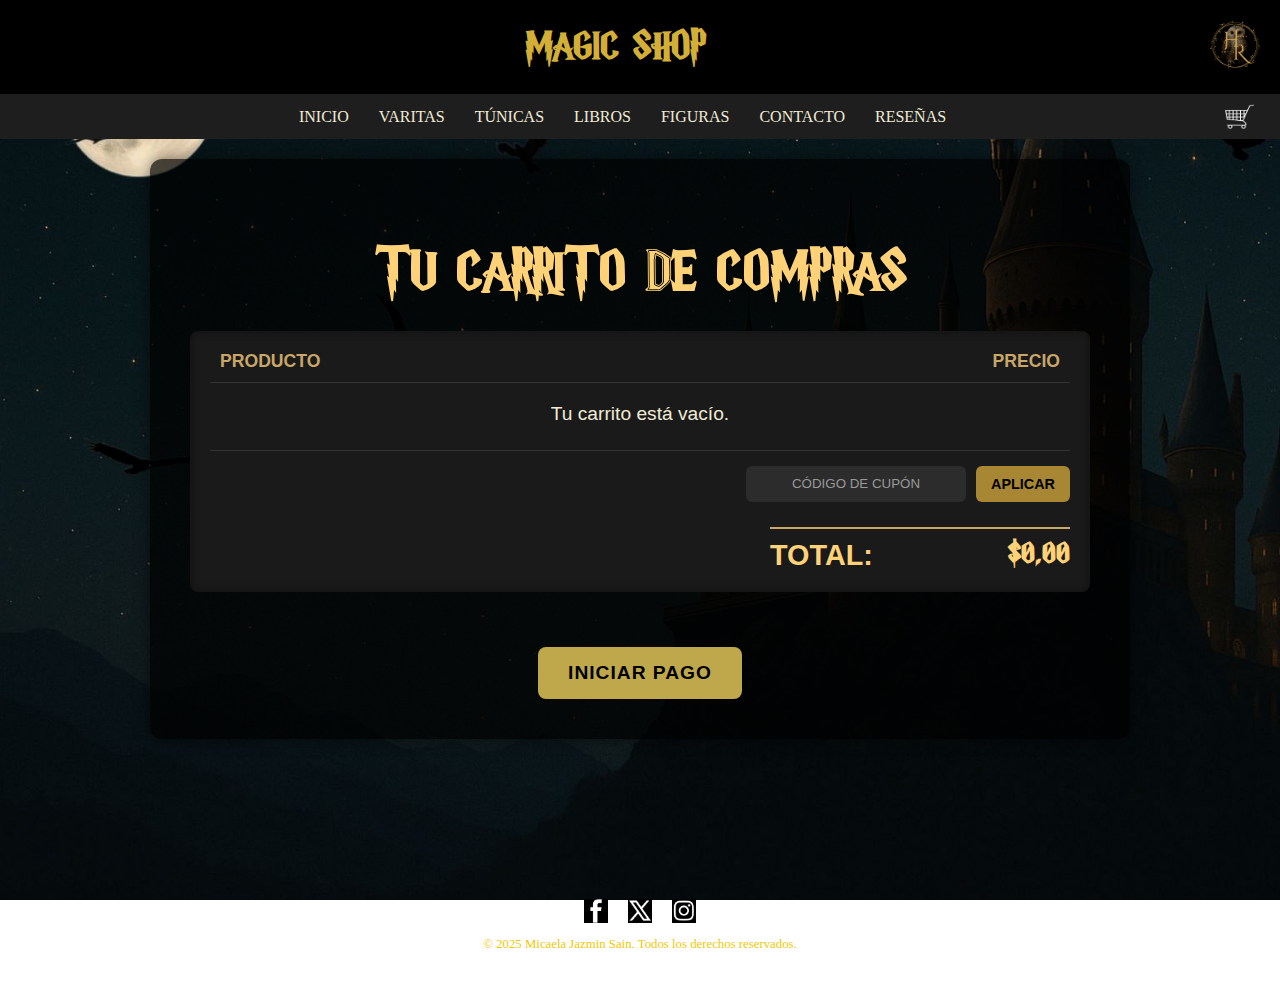
<file: Carrito.html>
<!DOCTYPE html>
<html lang="es">
<head>
    <meta charset="UTF-8">
    <meta name="viewport" content="width=device-width, initial-scale=1.0">
    <title>Carrito de Compras - Magic Shop</title>

    <link rel="stylesheet" href="CSS/Carrito.css"> 
    <link rel="stylesheet" href="CSS/Global.css">
</head>

<!--ACA COMIENZA EL BODY-->

<body>

    <!--ENCABEZADO-->

    <header>
        <h1>MAGIC SHOP</h1>
        <div class="logo-header">
            <img src="MEDIA/Logo Chico.png" alt="Logo Chico" class="logo-chico">
        </div>
    </header>

    <!--MENU DE NAVEGACIÓN-->

     <nav class="main-nav"> 
    <div class="menu-toggle" id="menu-icon">
        <img src="MEDIA/MenuNavegacion.png" alt="Menú" class="menu-icon-img">
    </div>

    <ul class="nav-principal" id="nav-links">
        <li><a href="index.html">INICIO</a></li>
        <li><a href="Varitas.html">VARITAS</a></li>
        <li><a href="Tunicas.html">TÚNICAS</a></li>
        <li><a href="Libros.html">LIBROS</a></li>
        <li><a href="Figuras.html">FIGURAS</a></li>
        <li><a href="Contacto.html">CONTACTO</a></li>
        <li><a href="Reseñas.html">RESEÑAS</a></li>
    </ul>

    <ul class="carrito-nav">
        <li>
            <a href="Carrito.html">
                <img src="MEDIA/Íconos/Carrito.png" alt="Carrito">
                <span id="contador-carrito" class="contador-carrito"></span>
            </a>
        </li>
    </ul>
</nav>

 <!-- SECCION PRINCIPAL CARRITO -->

    <main class="carrito-main">
        <section class="carrito-container">
            <h2>TU CARRITO DE COMPRAS</h2>
            <div class="cart-items-wrapper">

                <div class="cart-items-header">
                    <span class="header-item">PRODUCTO</span>
                    <span class="header-price">PRECIO</span>
                </div>

                <div class="cart-items-container">
                    </div>

                <div class="cart-summary">
                    <div class="cart-coupon">
                        <input type="text" placeholder="CÓDIGO DE CUPÓN" class="coupon-input">
                        <button class="apply-coupon-btn">APLICAR</button>
                    </div>

                    <div class="cart-total">
                        <span>TOTAL:</span>
                        <span class="total-amount">$0</span>
                    </div>
                </div>
            </div>
           
            <button class="checkout-button">INICIAR PAGO</button>
            
        </section>
    </main>

<!--ACA COMIENZA EL PIE DE PÁGINA-->

    <footer>
        <div class="footer-line"></div>
        <div class="footer-contenido">
            <div class="iconos-sociales">
                <a href="https://www.facebook.com/tu_pagina_de_facebook" target="_blank"><img src="MEDIA/Íconos/Facebookícono.png" alt="Facebook"></a>
                <a href="https://twitter.com/tu_usuario_de_twitter" target="_blank"><img src="MEDIA/Íconos/XÍcono.png" alt="X"></a>
                <a href="https://www.instagram.com/tu_usuario_de_instagram" target="_blank"><img src="MEDIA/Íconos/InstagramÍcono.png" alt="Instagram"></a>
            </div>
        <p>© 2025 Micaela Jazmin Sain. Todos los derechos reservados.</p>
        </div>
    </footer>

    <script src="script.js"></script>
</body>
</html>
</file>
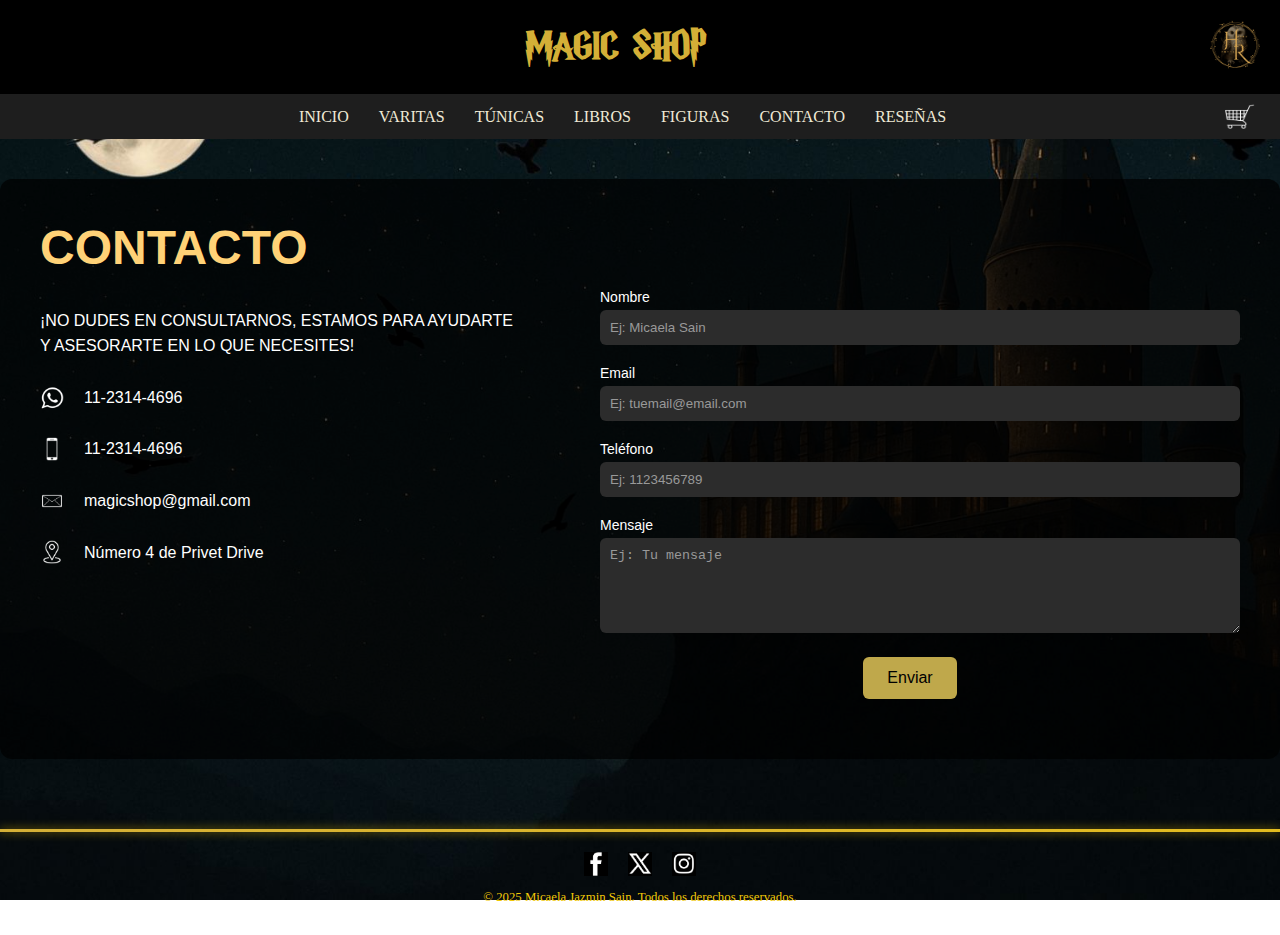
<file: Contacto.html>
<!DOCTYPE html>
<html lang="en">
<head>
    <meta charset="UTF-8">
    <meta name="viewport" content="width=device-width, initial-scale=1.0">
    <title>Contacto - Tienda de Harry Potter</title>
    
    <link rel="stylesheet" href="CSS/Contacto.css"> 
    <link rel="stylesheet" href="CSS/Global.css"> 
</head>

<!--ACA COMIENZA EL BODY-->

<body>

    <!--ENCABEZADO-->

    <header>
        <h1>MAGIC SHOP</h1> 
        <div class="logo-header">
            <img src="MEDIA/Logo Chico.png" alt="Logo Chico" class="logo-chico">
        </div>
    </header>

    <!--MENU DE NAVEGACIÓN-->

  <nav class="main-nav"> 
    <div class="menu-toggle" id="menu-icon">
        <img src="MEDIA/MenuNavegacion.png" alt="Menú" class="menu-icon-img">
    </div>

    <ul class="nav-principal" id="nav-links">
        <li><a href="index.html">INICIO</a></li>
        <li><a href="Varitas.html">VARITAS</a></li>
        <li><a href="Tunicas.html">TÚNICAS</a></li>
        <li><a href="Libros.html">LIBROS</a></li>
        <li><a href="Figuras.html">FIGURAS</a></li>
        <li><a href="Contacto.html">CONTACTO</a></li>
        <li><a href="Reseñas.html">RESEÑAS</a></li>
    </ul>

    <ul class="carrito-nav">
        <li>
            <a href="Carrito.html">
                <img src="MEDIA/Íconos/Carrito.png" alt="Carrito">
                <span id="contador-carrito" class="contador-carrito"></span>
            </a>
        </li>
    </ul>
</nav>


 <!-- CONTENEDOR PRINCIPAL -->

  <div class="container">


<!-- COLUMNA IZQUIERDA -->

    <div class="info-contacto">

      <h2>CONTACTO</h2>
      <p>¡NO DUDES EN CONSULTARNOS, ESTAMOS PARA AYUDARTE <br>Y ASESORARTE EN LO QUE NECESITES!</p>
      <p><img src="MEDIA/Iconos Contacto/IconoContactoWhatsapp.png" alt="Icono Celular"> 11-2314-4696</p>
      <p><img src="MEDIA/Iconos Contacto/IconoContactoCelu.png" alt="Icono Teléfono"> 11-2314-4696</p>
      <p><img src="MEDIA/Iconos Contacto/IconoContactoMail.png" alt="Icono Email"> magicshop@gmail.com</p>
      <p><img src="MEDIA/Iconos Contacto/IconoContactoLugar.png" alt="Icono Ubicación"> Número 4 de Privet Drive</p>
    </div>


<!-- COLUMNA DERECHA -->

    <div class="contacto-form">
      
      <form action="https://formspree.io/f/mwpopgrz" method="POST">
        <div class="form-contacto">
          <label for="name">Nombre</label>
          <input type="text" id="name" name="name" placeholder="Ej: Micaela Sain" required />
        </div>

        <div class="form-contacto">
          <label for="email">Email</label>
          <input type="email" id="email" name="email" placeholder="Ej: tuemail@email.com" required />
        </div>

        <div class="form-contacto">
          <label for="phone">Teléfono</label>
          <input type="tel" id="phone" name="phone" placeholder="Ej: 1123456789" />
        </div>

        <div class="form-contacto">
          <label for="message">Mensaje</label>
          <textarea id="message" name="message" rows="5" placeholder="Ej: Tu mensaje" required></textarea>
        </div>


<!-- BOTÓN DE ENVÍO -->

        <button type="submit" class="submit-btn">Enviar</button>
      </form>
    </div>

  </div>


<!--ACA COMIENZA EL PIE DE PÁGINA-->

<footer>
    <div class="footer-linea"></div>
    <div class="footer-contenido">
        <div class="iconos-sociales">
            <a href="https://www.facebook.com/tu_pagina_de_facebook" target="_blank"><img src="MEDIA/Íconos/Facebookícono.png" alt="Facebook"></a>
            <a href="https://twitter.com/tu_usuario_de_twitter" target="_blank"><img src="MEDIA/Íconos/XÍcono.png" alt="X"></a>
            <a href="https://www.instagram.com/tu_usuario_de_instagram" target="_blank"><img src="MEDIA/Íconos/InstagramÍcono.png" alt="Instagram"></a>
        </div>
    <p>© 2025 Micaela Jazmin Sain. Todos los derechos reservados.</p>
    </div>
</footer>

   <script src="script.js"></script>

</body>
</html>
</file>
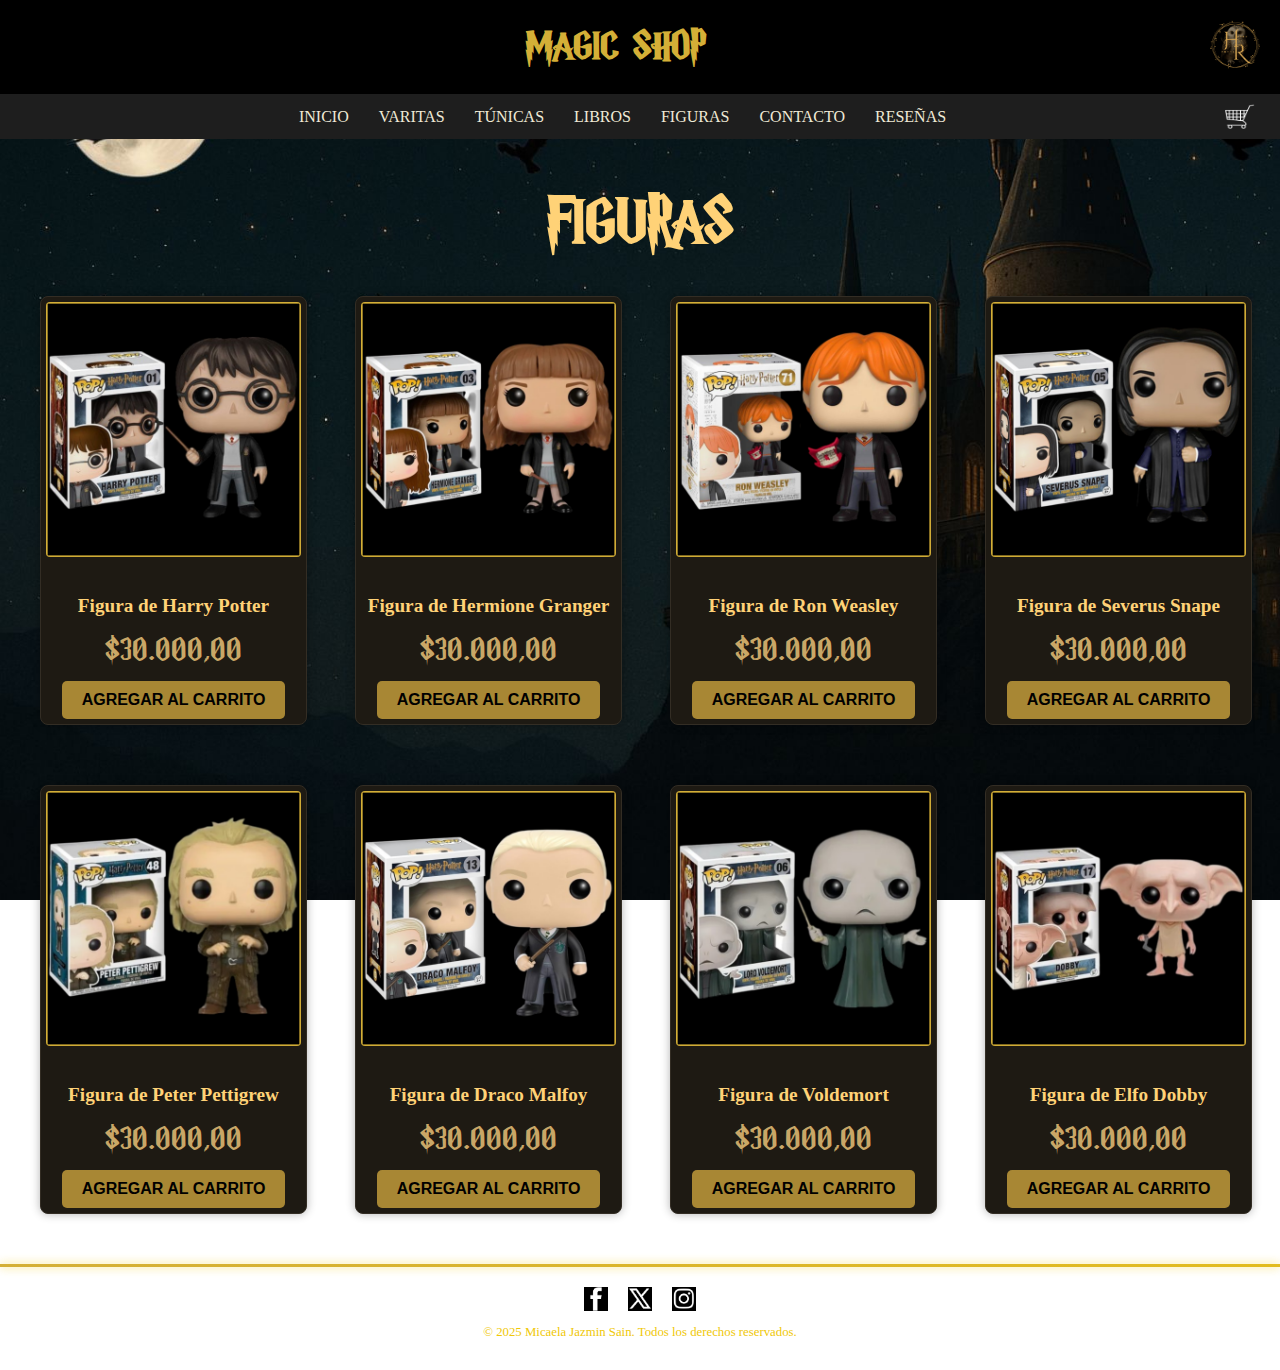
<file: Figuras.html>
<!DOCTYPE html>
<html lang="en">
<head>
    <meta charset="UTF-8">
    <meta name="viewport" content="width=device-width, initial-scale=1.0">
    <title>Figuras - Tienda de Harry Potter</title>

    <link rel="stylesheet" href="CSS/Figuras.css">
    <link rel="stylesheet" href="CSS/Global.css"> 
</head>

<!--ACA COMIENZA EL BODY-->

<body>

        <!--ENCABEZADO-->

    <header>
        <h1>MAGIC SHOP</h1>
        <div class="logo-header">
            <img src="MEDIA/Logo Chico.png" alt="Logo Chico" class="logo-chico">
        </div>
    </header>

    <!--MENU DE NAVEGACIÓN-->

    <nav class="main-nav"> 
        <div class="menu-toggle" id="menu-icon">
        <img src="MEDIA/MenuNavegacion.png" alt="Menú" class="menu-icon-img">
    </div>

    <ul class="nav-principal" id="nav-links">
        <li><a href="index.html">INICIO</a></li>
        <li><a href="Varitas.html">VARITAS</a></li>
        <li><a href="Tunicas.html">TÚNICAS</a></li>
        <li><a href="Libros.html">LIBROS</a></li>
        <li><a href="Figuras.html">FIGURAS</a></li>
        <li><a href="Contacto.html">CONTACTO</a></li>
        <li><a href="Reseñas.html">RESEÑAS</a></li>
    </ul>

    <ul class="carrito-nav">
        <li>
            <a href="Carrito.html">
                <img src="MEDIA/Íconos/Carrito.png" alt="Carrito">
                <span id="contador-carrito" class="contador-carrito"></span>
            </a>
        </li>
    </ul>
</nav>

<!--INICIO PRODUCTOS-->

<main> 
    <section class="seccion-figuras">
        <h2>FIGURAS</h2>
        <div class="listado-figuras">
            </div>
    </section>
</main>

<!--ACA COMIENZA EL PIE DE PÁGINA-->

<footer>
    <div class="footer-linea"></div>
    <div class="footer-contenido">
        <div class="iconos-sociales">
            <a href="https://www.facebook.com/tu_pagina_de_facebook" target="_blank"><img src="MEDIA/Íconos/Facebookícono.png" alt="Facebook"></a>
            <a href="https://twitter.com/tu_usuario_de_twitter" target="_blank"><img src="MEDIA/Íconos/XÍcono.png" alt="X"></a>
            <a href="https://www.instagram.com/tu_usuario_de_instagram" target="_blank"><img src="MEDIA/Íconos/InstagramÍcono.png" alt="Instagram"></a>
        </div>
    <p>© 2025 Micaela Jazmin Sain. Todos los derechos reservados.</p>
    </div>
</footer>

<script src="script.js"></script>

</body>
</html>
</file>
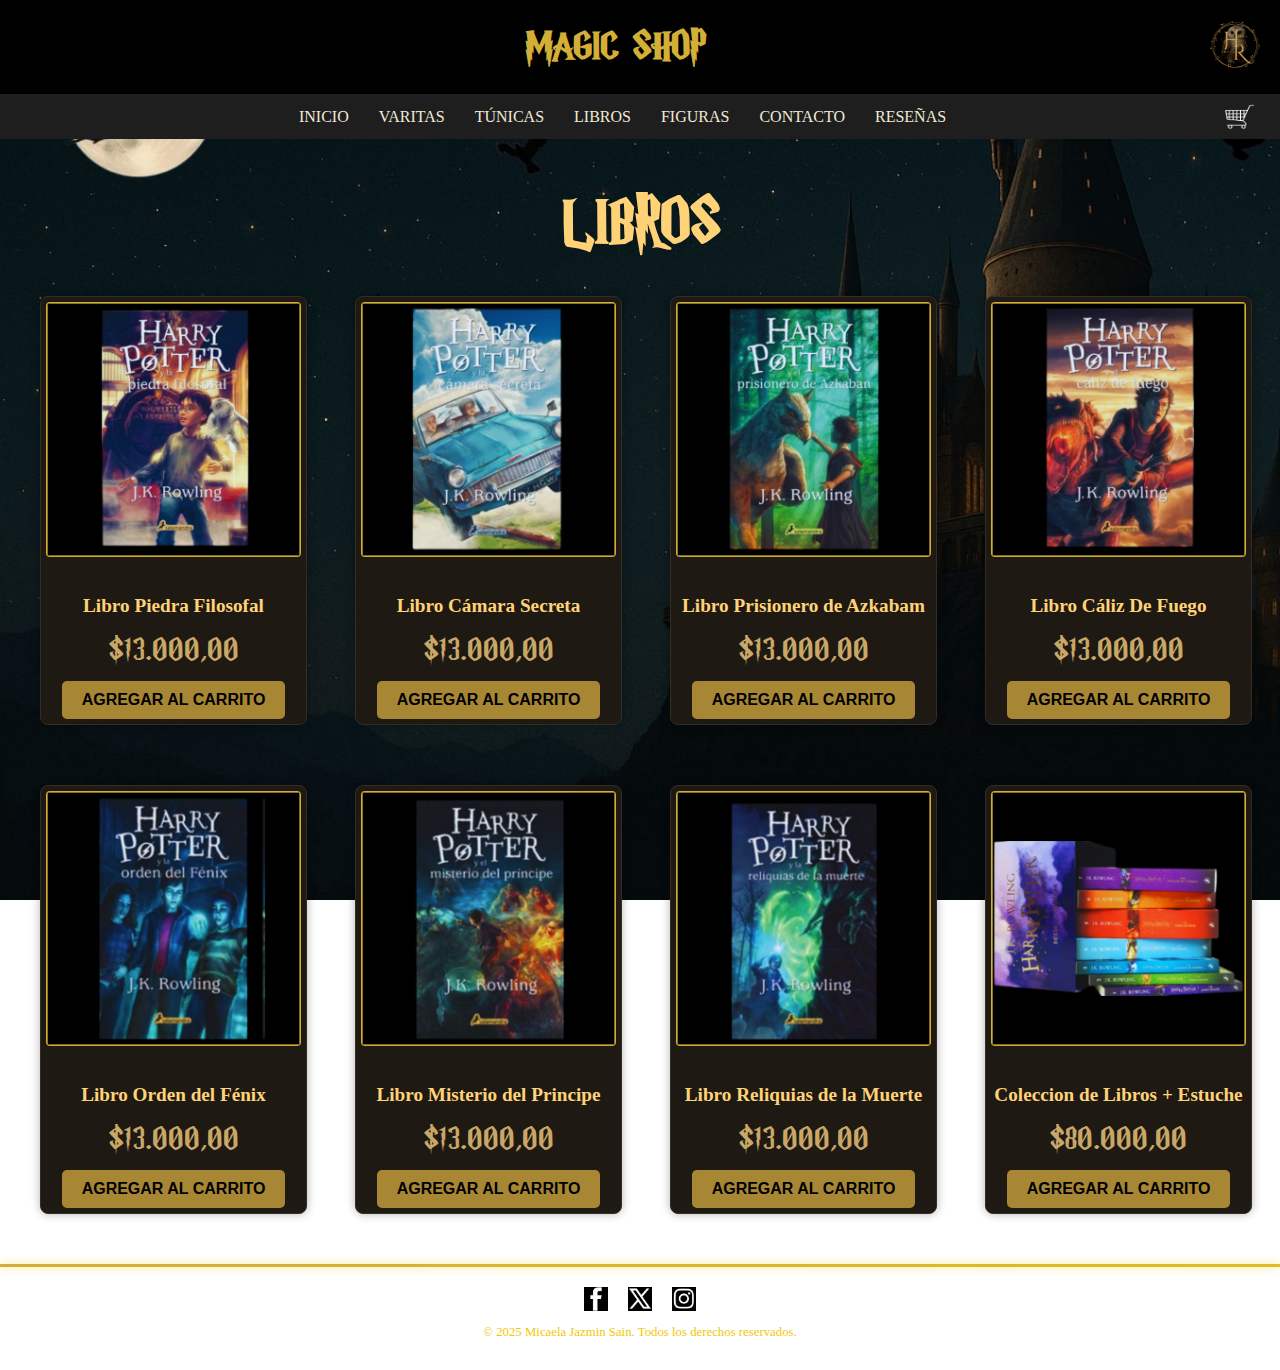
<file: Libros.html>
<!DOCTYPE html>
<html lang="en">
<head>
    <meta charset="UTF-8">
    <meta name="viewport" content="width=device-width, initial-scale=1.0">
    <title>Libros - Tienda de Harry Potter</title>

<link rel="stylesheet" href="CSS/Libros.css">
<link rel="stylesheet" href="CSS/Global.css"> 
</head>


<!--ACA COMIENZA EL BODY-->

<body>

    <!--ENCABEZADO-->

    <header>
        <h1>MAGIC SHOP</h1>
        <div class="logo-header">
            <img src="MEDIA/Logo Chico.png" alt="Logo Chico" class="logo-chico">
        </div>
    </header>

<!--MENU DE NAVEGACIÓN-->

  <nav class="main-nav"> 
    <div class="menu-toggle" id="menu-icon">
        <img src="MEDIA/MenuNavegacion.png" alt="Menú" class="menu-icon-img">
    </div>

    <ul class="nav-principal" id="nav-links">
         <li><a href="index.html">INICIO</a></li>
         <li><a href="Varitas.html">VARITAS</a></li>
         <li><a href="Tunicas.html">TÚNICAS</a></li>
         <li><a href="Libros.html">LIBROS</a></li>
         <li><a href="Figuras.html">FIGURAS</a></li>
         <li><a href="Contacto.html">CONTACTO</a></li>
         <li><a href="Reseñas.html">RESEÑAS</a></li>
    </ul>

    <ul class="carrito-nav">
        <li>
            <a href="Carrito.html">
                <img src="MEDIA/Íconos/Carrito.png" alt="Carrito">
                <span id="contador-carrito" class="contador-carrito"></span> 
            </a>
        </li>
    </ul>
</nav>

<!--INICIO PRODUCTOS-->

<main> 
    <section class="seccion-libros">
        <h2>LIBROS</h2>
        <div class="listado-libros"> </div>
    </section>
</main>

<!--ACA COMIENZA EL PIE DE PÁGINA-->

<footer>
    <div class="footer-linea"></div>
    <div class="footer-contenido">
        <div class="iconos-sociales">
            <a href="https://www.facebook.com/tu_pagina_de_facebook" target="_blank"><img src="MEDIA/Íconos/Facebookícono.png" alt="Facebook"></a>
            <a href="https://twitter.com/tu_usuario_de_twitter" target="_blank"><img src="MEDIA/Íconos/XÍcono.png" alt="X"></a>
            <a href="https://www.instagram.com/tu_usuario_de_instagram" target="_blank"><img src="MEDIA/Íconos/InstagramÍcono.png" alt="Instagram"></a>
        </div>
    <p>© 2025 Micaela Jazmin Sain. Todos los derechos reservados.</p>
    </div>
</footer>

<script src="script.js"></script>

</body>
</html>
</file>
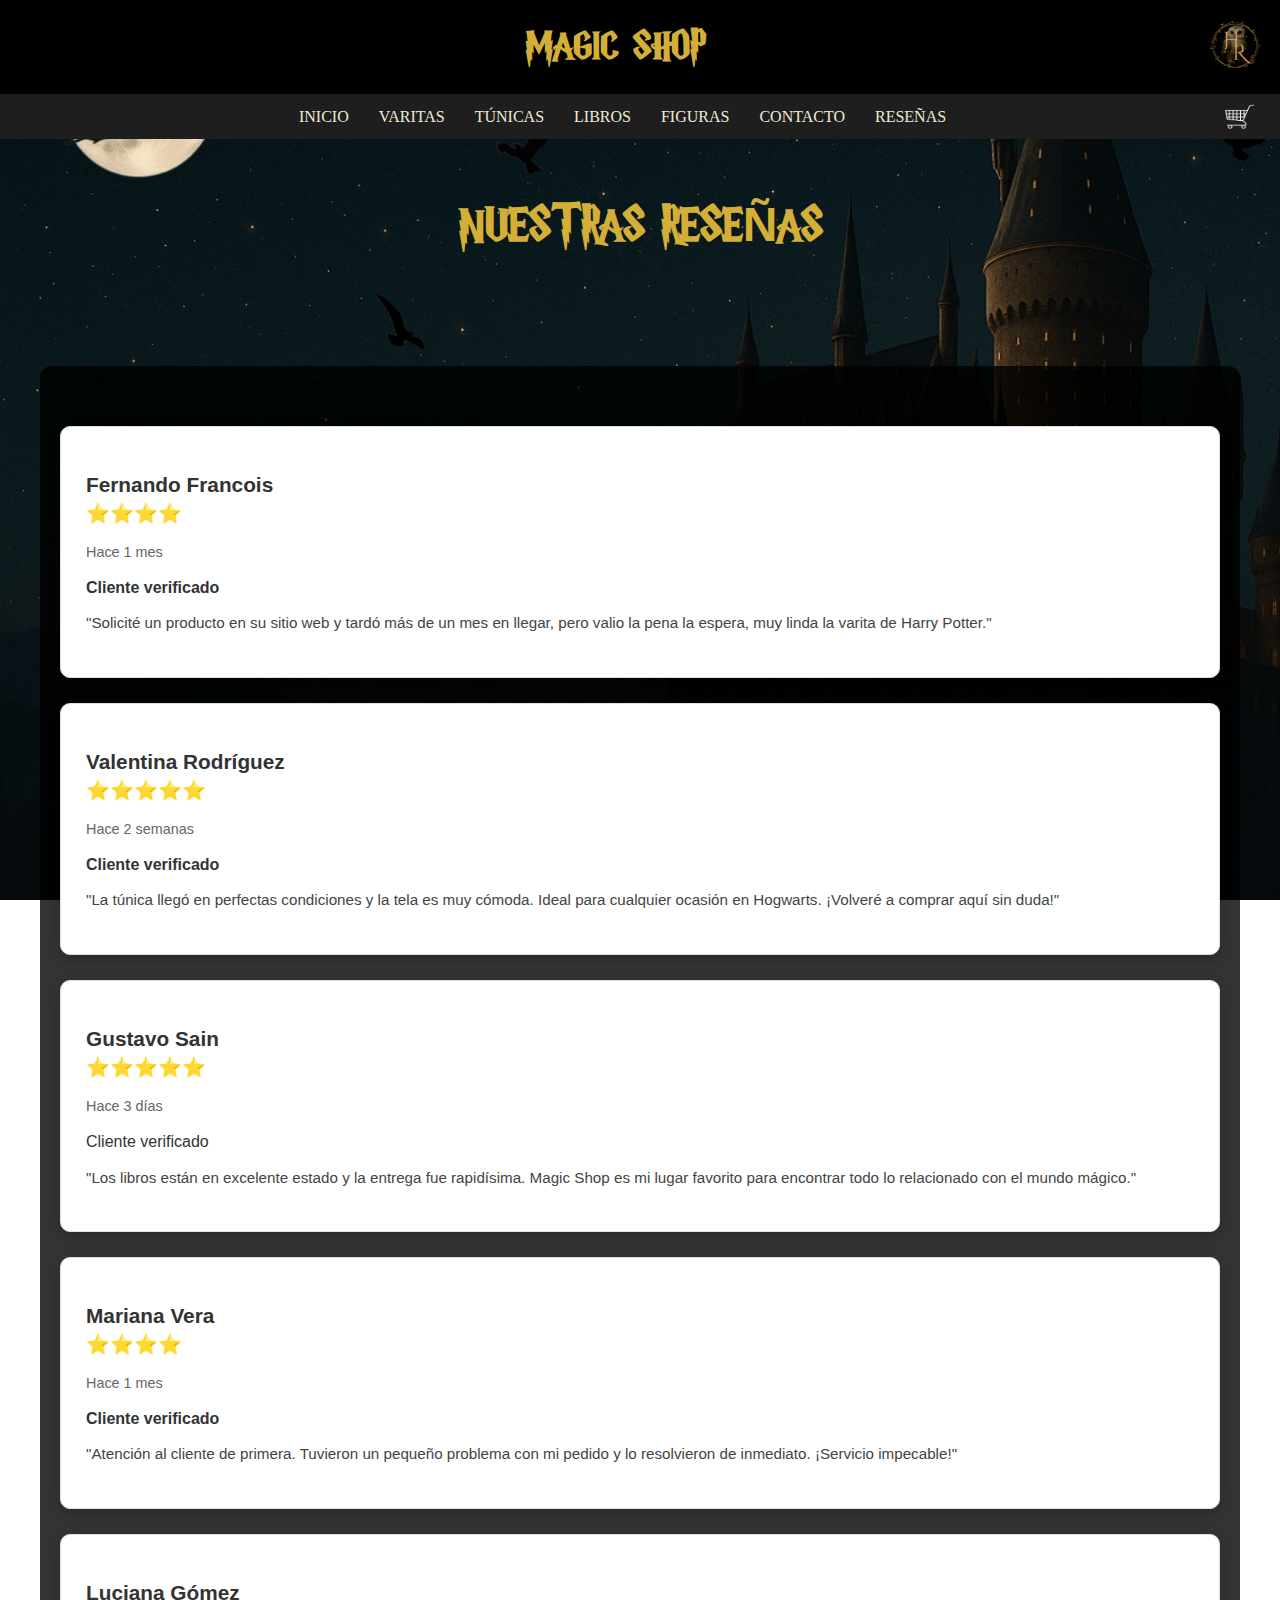
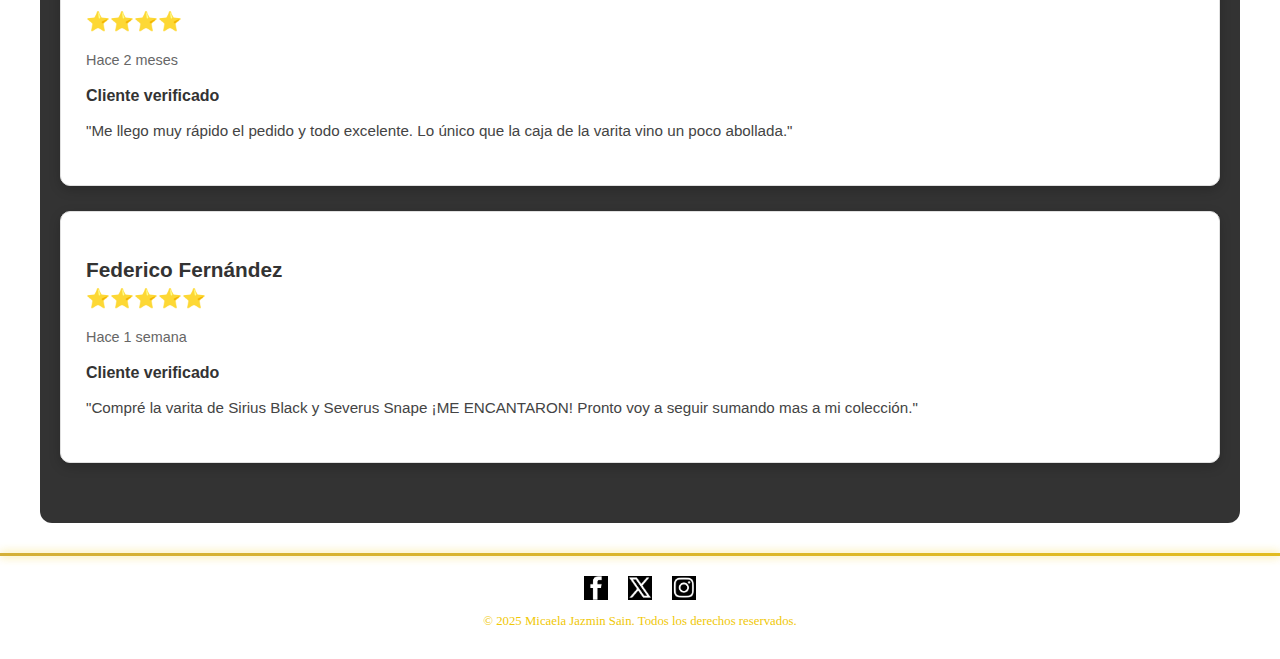
<file: Reseñas.html>
<!DOCTYPE html>
<html lang="en">
<head>
    <meta charset="UTF-8">
    <meta name="viewport" content="width=device-width, initial-scale=1.0">
    <title>Varitas - Tienda de Harry Potter</title>
    
    <link rel="stylesheet" href="CSS/Reseñas.css"> 
    <link rel="stylesheet" href="CSS/Global.css"> 
</head>

<!--ACA COMIENZA EL BODY-->

<body>

    <!--ENCABEZADO-->

    <header>
        <h1>MAGIC SHOP</h1> 
        <div class="logo-header">
            <img src="MEDIA/Logo Chico.png" alt="Logo Chico" class="logo-chico">
        </div>
    </header>

    <!--MENU DE NAVEGACIÓN-->

  <nav class="main-nav"> 
    <div class="menu-toggle" id="menu-icon">
        <img src="MEDIA/MenuNavegacion.png" alt="Menú" class="menu-icon-img">
    </div>

    <ul class="nav-principal" id="nav-links">
        <li><a href="index.html">INICIO</a></li>
        <li><a href="Varitas.html">VARITAS</a></li>
        <li><a href="Tunicas.html">TÚNICAS</a></li>
        <li><a href="Libros.html">LIBROS</a></li>
        <li><a href="Figuras.html">FIGURAS</a></li>
        <li><a href="Contacto.html">CONTACTO</a></li>
        <li><a href="Reseñas.html">RESEÑAS</a></li>
    </ul>

    <ul class="carrito-nav">
        <li>
            <a href="Carrito.html">
                <img src="MEDIA/Íconos/Carrito.png" alt="Carrito">
                <span id="contador-carrito" class="contador-carrito"></span>
            </a>
        </li>
    </ul>
</nav>

<!--INICIO PRODUCTOS-->

    <main>
        <section class="bienvenida">
        <h1><strong>NUESTRAS RESEÑAS</strong></h1>
        </section>

<section class="seccion-reseñas">
    
    <div class="reseña-grid">

        <div class="reseña-fondo">
            <p class="reseña-nombre">Fernando Francois</p> 
            <div class="reseña-rating">⭐⭐⭐⭐</div>
             <p class="reseña-fecha">Hace 1 mes</p> 
             <p class="reseña-estatus">Cliente verificado</p> 
             <p class="reseña-texto">"Solicité un producto en su sitio web y tardó más de un mes en llegar, pero valio la pena la espera, muy linda la varita de Harry Potter."</p>
        </div>

        <div class="reseña-fondo">
            <p class="reseña-nombre">Valentina Rodríguez</p>
            <div class="reseña-rating">⭐⭐⭐⭐⭐</div>
            <p class="reseña-fecha">Hace 2 semanas</p>
            <p class="reseña-estatus">Cliente verificado</p>
            <p class="reseña-texto">"La túnica llegó en perfectas condiciones y la tela es muy cómoda. Ideal para cualquier ocasión en Hogwarts. ¡Volveré a comprar aquí sin duda!"</p>
        </div>

        <div class="reseña-fondo">
            <p class="reseña-nombre">Gustavo Sain</p>
            <div class="reseña-rating">⭐⭐⭐⭐⭐</div>
            <p class="reseña-fecha">Hace 3 días</p>
            <p class="review-status">Cliente verificado</p>
            <p class="reseña-texto">"Los libros están en excelente estado y la entrega fue rapidísima. Magic Shop es mi lugar favorito para encontrar todo lo relacionado con el mundo mágico."</p>
        </div>

        <div class="reseña-fondo">
            <p class="reseña-nombre">Mariana Vera</p>
            <div class="reseña-rating">⭐⭐⭐⭐</div>
            <p class="reseña-fecha">Hace 1 mes</p>
            <p class="reseña-estatus">Cliente verificado</p>
            <p class="reseña-texto">"Atención al cliente de primera. Tuvieron un pequeño problema con mi pedido y lo resolvieron de inmediato. ¡Servicio impecable!"</p>
        </div>

        <div class="reseña-fondo">
            <p class="reseña-nombre">Luciana Gómez</p>
            <div class="reseña-rating">⭐⭐⭐⭐</div>
            <p class="reseña-fecha">Hace 2 meses</p>
            <p class="reseña-estatus">Cliente verificado</p>
            <p class="reseña-texto">"Me llego muy rápido el pedido y todo excelente. Lo único que la caja de la varita vino un poco abollada."</p>
        </div>

        <div class="reseña-fondo">
            <p class="reseña-nombre">Federico Fernández</p>
            <div class="reseña-rating">⭐⭐⭐⭐⭐</div>
            <p class="reseña-fecha">Hace 1 semana</p>
            <p class="reseña-estatus">Cliente verificado</p>
            <p class="reseña-texto">"Compré la varita de Sirius Black y Severus Snape ¡ME ENCANTARON! Pronto voy a seguir sumando mas a mi colección."</p>
        </div>
        
    </div>
</section>
  </main> 

<!--ACA COMIENZA EL PIE DE PÁGINA-->
<footer>
    <div class="footer-linea"></div>
    <div class="footer-contenido">
      <div class="iconos-sociales">
        <a href="https://www.facebook.com/tu_pagina_de_facebook" target="_blank">
          <img src="MEDIA/Íconos/Facebookícono.png" alt="Facebook">
        </a>
        <a href="https://twitter.com/tu_usuario_de_twitter" target="_blank">
          <img src="MEDIA/Íconos/XÍcono.png" alt="X">
        </a>
        <a href="https://www.instagram.com/tu_usuario_de_instagram" target="_blank">
          <img src="MEDIA/Íconos/InstagramÍcono.png" alt="Instagram">
        </a>
      </div>
      <p>© 2025 Micaela Jazmin Sain. Todos los derechos reservados.</p>
    </div>
  </div>
</footer>

   <script src="script.js"></script>
   
</body>
</html>
</file>
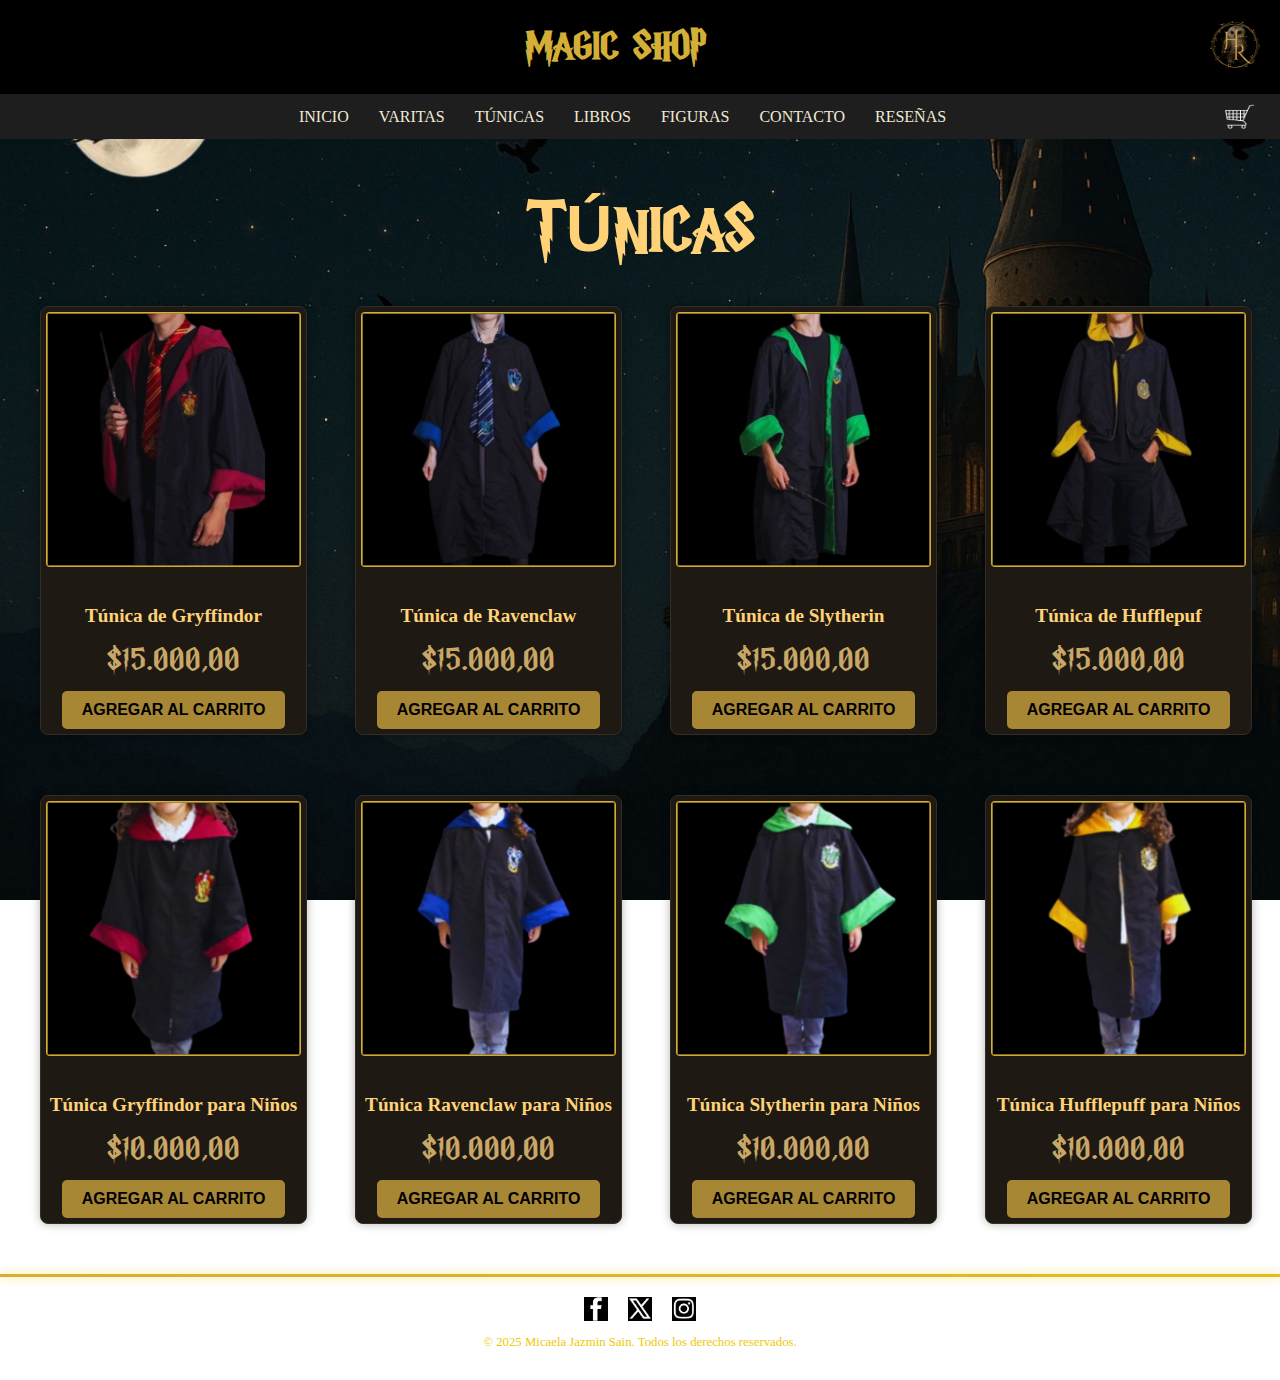
<file: Tunicas.html>
<!DOCTYPE html>
<html lang="en">

<head>
    <meta charset="UTF-8">
    <meta name="viewport" content="width=device-width, initial-scale=1.0">
    <title>Túnicas - Tienda de Harry Potter</title>

<link rel="stylesheet" href="CSS/Tunicas.css">
<link rel="stylesheet" href="CSS/Global.css"> 

</head>


<!--ACA COMIENZA EL BODY-->

<body>

    <!--ENCABEZADO-->

    <header>
        <h1>MAGIC SHOP</h1>
        <div class="logo-header">
            <img src="MEDIA/Logo Chico.png" alt="Logo Chico" class="logo-chico">
        </div>
    </header>

<!--MENU DE NAVEGACIÓN-->
 
 <nav class="main-nav"> <div class="menu-toggle" id="menu-icon">
        <img src="MEDIA/MenuNavegacion.png" alt="Menú" class="menu-icon-img">
    </div>

        <ul class="nav-principal" id="nav-links">
        
        <li><a href="index.html">INICIO</a></li>
         <li><a href="Varitas.html">VARITAS</a></li>
         <li><a href="Tunicas.html">TÚNICAS</a></li>
         <li><a href="Libros.html">LIBROS</a></li>
         <li><a href="Figuras.html">FIGURAS</a></li>
         <li><a href="Contacto.html">CONTACTO</a></li>
         <li><a href="Reseñas.html">RESEÑAS</a></li>
         
        </ul>

         <ul class="carrito-nav">
            <li>
              <a href="Carrito.html">
                <img src="MEDIA/Íconos/Carrito.png" alt="Carrito">
                <span id="contador-carrito" class="contador-carrito"></span> 
              </a>
            </li>
        </ul>
    </nav>

<!--INICIO PRODUCTOS-->

<main> 
    <section class="seccion-tunicas">
        <h2>TÚNICAS</h2>
        <div class="listado-tunicas">
            </div>
    </section>
</main>

<!--ACA COMIENZA EL PIE DE PÁGINA-->
<footer>
    <div class="footer-linea"></div>
    <div class="footer-contenido">
        <div class="iconos-sociales">
            <a href="https://www.facebook.com/tu_pagina_de_facebook" target="_blank"><img src="MEDIA/Íconos/Facebookícono.png" alt="Facebook"></a>
            <a href="https://twitter.com/tu_usuario_de_twitter" target="_blank"><img src="MEDIA/Íconos/XÍcono.png" alt="X"></a>
            <a href="https://www.instagram.com/tu_usuario_de_instagram" target="_blank"><img src="MEDIA/Íconos/InstagramÍcono.png" alt="Instagram"></a>
        </div>
    <p>© 2025 Micaela Jazmin Sain. Todos los derechos reservados.</p>
    </div>
</footer>

<script src="script.js"></script>

</body>
</html>
</file>
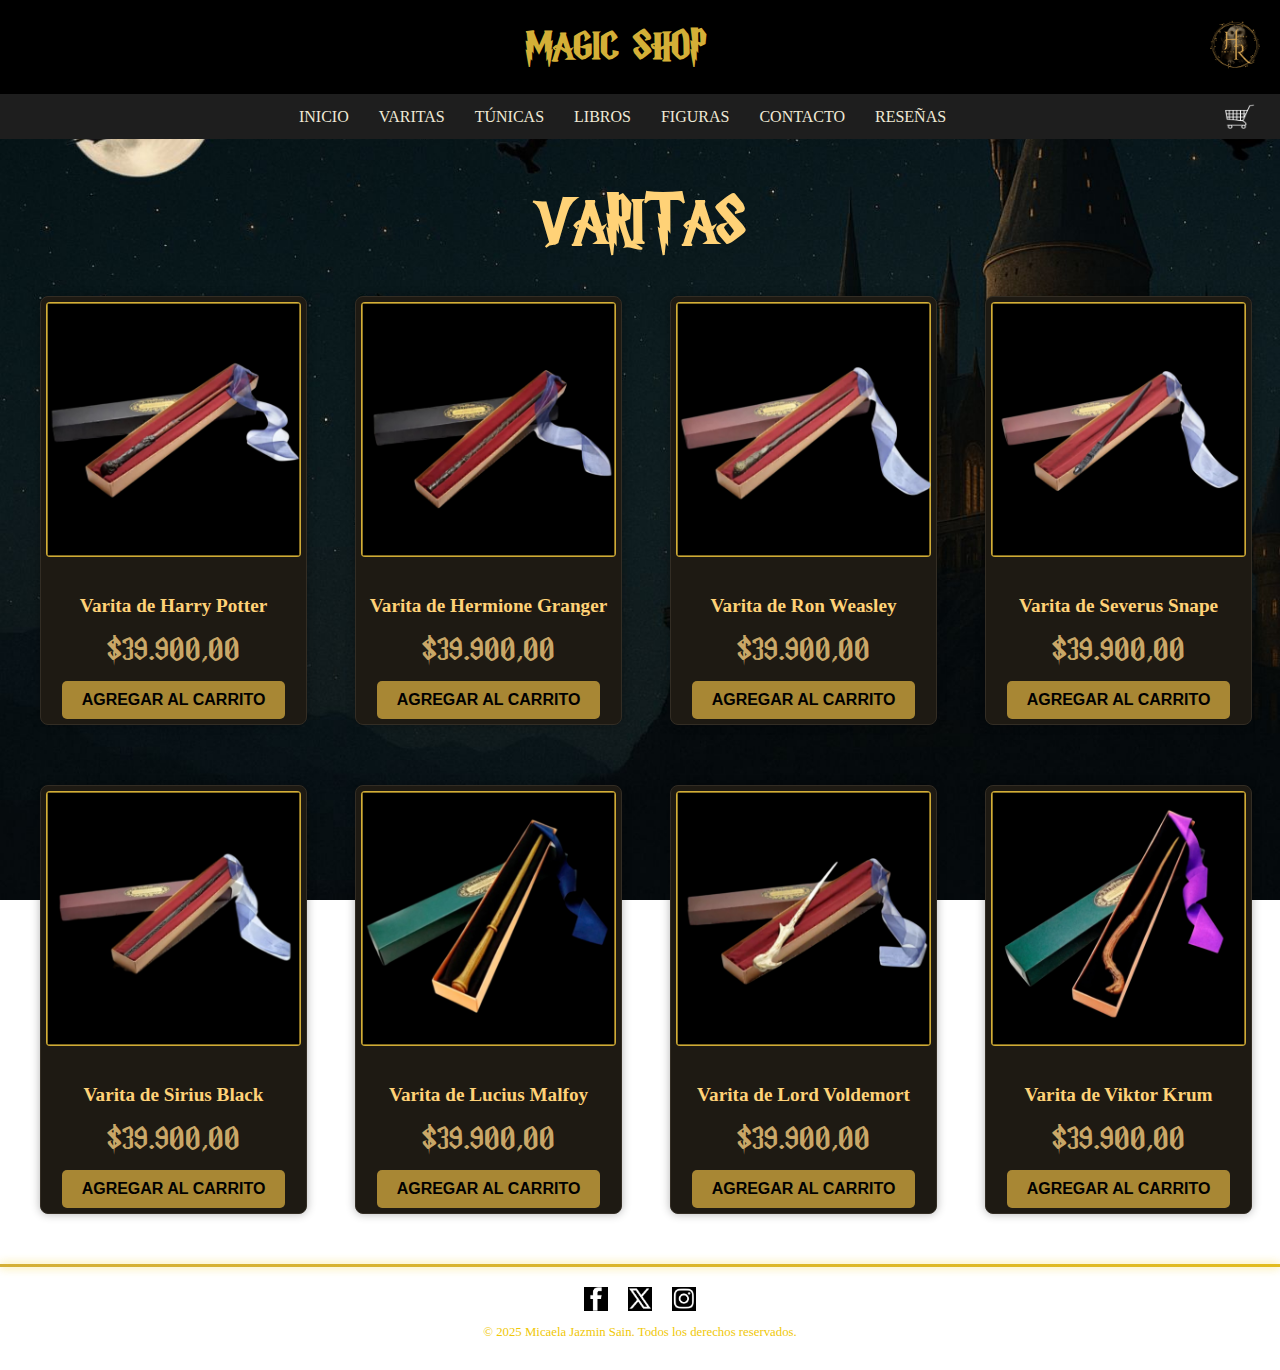
<file: Varitas.html>
<!DOCTYPE html>
<html lang="en">
<head>
    <meta charset="UTF-8">
    <meta name="viewport" content="width=device-width, initial-scale=1.0">
    <title>Varitas - Tienda de Harry Potter</title>
    
    <link rel="stylesheet" href="CSS/Varitas.css"> 
    <link rel="stylesheet" href="CSS/Global.css"> 
</head>

<!--ACA COMIENZA EL BODY-->

<body>

    <!--ENCABEZADO-->

    <header>
        <h1>MAGIC SHOP</h1> 
        <div class="logo-header">
            <img src="MEDIA/Logo Chico.png" alt="Logo Chico" class="logo-chico">
        </div>
    </header>

    <!--MENU DE NAVEGACIÓN-->

  <nav class="main-nav"> 
    <div class="menu-toggle" id="menu-icon">
        <img src="MEDIA/MenuNavegacion.png" alt="Menú" class="menu-icon-img">
    </div>

    <ul class="nav-principal" id="nav-links">
        <li><a href="index.html">INICIO</a></li>
        <li><a href="Varitas.html">VARITAS</a></li>
        <li><a href="Tunicas.html">TÚNICAS</a></li>
        <li><a href="Libros.html">LIBROS</a></li>
        <li><a href="Figuras.html">FIGURAS</a></li>
        <li><a href="Contacto.html">CONTACTO</a></li>
        <li><a href="Reseñas.html">RESEÑAS</a></li>
    </ul>

    <ul class="carrito-nav">
        <li>
            <a href="Carrito.html">
                <img src="MEDIA/Íconos/Carrito.png" alt="Carrito">
                <span id="contador-carrito" class="contador-carrito"></span>
            </a>
        </li>
    </ul>
</nav>

<!--INICIO PRODUCTOS-->

    <main> 
        <section class="seccion-varitas">
            <h2>VARITAS</h2>
            <div class="listado-varitas"></div>
        </section>
    </main>

<!--ACA COMIENZA EL PIE DE PÁGINA-->

    <footer>
        <div class="footer-linea"></div> 
        <div class="footer-contenido"> 
            <div class="iconos-sociales"> 
                <a href="https://www.facebook.com/tu_pagina_de_facebook" target="_blank">
                    <img src="MEDIA/Íconos/Facebookícono.png" alt="Facebook">
                </a>
                <a href="https://twitter.com/tu_usuario_de_twitter" target="_blank">
                    <img src="MEDIA/Íconos/XÍcono.png" alt="X">
                </a>
                <a href="https://www.instagram.com/tu_usuario_de_instagram" target="_blank">
                    <img src="MEDIA/Íconos/InstagramÍcono.png" alt="Instagram">
                </a>
            </div>
            <p>© 2025 Micaela Jazmin Sain. Todos los derechos reservados.</p>
        </div>
    </footer>

<script src="script.js"></script>

</body>
</html>
</file>
<file: CSS/Carrito.css>
/* ESTILOS SECCION PRINCIPAL CARRITO */

.carrito-main {
    padding: 20px;
    display: flex;
    justify-content: center;
    align-items: flex-start;
    min-height: calc(100vh - 170px);
    box-sizing: border-box;
}

.carrito-container {
    background-color: rgba(0, 0, 0, 0.7);
    border-radius: 12px;
    padding: 40px;
    max-width: 900px;
    width: 100%;
    box-shadow: 0 0 15px rgba(0, 0, 0, 0.5);
    text-align: center;
    font-family: Arial, sans-serif;
}

.carrito-container h2 {
    font-family: 'Harry P', sans-serif;
    color: #ffd277;
    font-size: 3.5em;
    margin-bottom: 30px;
    text-align: center;
}

/* CONTENEDOR PRINCIPAL DE LOS ITEMS DEL CARRITO */

.cart-items-wrapper {
    background-color: #1a1a1a;
    border-radius: 8px;
    padding: 20px;
    margin-bottom: 25px;
    box-shadow: inset 0 0 10px rgba(0, 0, 0, 0.4);
}

/* CABECERA DE LA TABLA DE ÍTEMS (ESTILOS DE ESCRITORIO) */

.cart-items-header {
    display: flex;
    justify-content: space-between; 
    padding-bottom: 10px;
    margin-bottom: 15px;
    border-bottom: 1px solid #333;
    color: #c9a767;
    font-weight: bold;
    font-size: 1.1em;
}

.cart-items-header .header-item {
    flex-grow: 1;
    text-align: left; 
    padding-left: 10px;
}

.cart-items-header .header-price {
    width: 150px;
    text-align: right; 
    padding-right: 10px;
    display: block; 
}

/* ESTILO INDIVIDUAL PARA CADA ÍTEMS */

.cart-item {
    display: flex;
    align-items: center;
    justify-content: space-between;
    padding: 15px 0;
    border-bottom: 1px dashed #333;
    color: #f0ead6;
    font-size: 1.1em;
}

.cart-item:last-child {
    border-bottom: none;
}

.cart-item .item-image {
    width: 70px;
    height: auto;
    border-radius: 4px;
    margin-right: 15px;
    flex-shrink: 0;
}

.cart-item .item-details {
    display: flex;
    flex-direction: column;
    align-items: flex-start;
    flex-grow: 1;
}

.cart-item .item-name {
    font-weight: bold;
    margin-bottom: 5px;
    text-align: left;
}

.cart-item .quantity-control {
    display: flex;
    align-items: center;
    margin-top: 5px;
}

.cart-item .quantity-btn {
    background-color: #a88734;
    color: #000;
    border: none;
    border-radius: 3px;
    width: 25px;
    height: 25px;
    font-size: 1.1em;
    cursor: pointer;
    display: flex;
    justify-content: center;
    align-items: center;
    transition: background-color 0.2s ease;
}

.cart-item .quantity-btn:hover {
    background-color: #f0c14b;
}

.cart-item .quantity {
    margin: 0 10px;
    font-weight: bold;
    font-size: 1.2em;
    min-width: 20px;
    text-align: center;
}

.cart-item .item-price {
    font-weight: bold;
    color: #c9a767;
    width: 150px;
    text-align: right;
    flex-shrink: 0;
}

.cart-item .remove-item-btn {
    background-color: #900;
    color: #fff;
    border: none;
    border-radius: 50%;
    width: 30px;
    height: 30px;
    font-size: 1.2em;
    cursor: pointer;
    display: flex;
    justify-content: center;
    align-items: center;
    margin-left: 15px;
    transition: background-color 0.2s ease;
    flex-shrink: 0;
}

.cart-item .remove-item-btn:hover {
    background-color: #c00;
}


/* RESUMEN DEL CARRITO */

.cart-summary {
    display: flex;
    flex-direction: column;
    align-items: flex-end;
    margin-top: 25px;
    padding-top: 15px;
    border-top: 1px solid #333;
}

.cart-coupon {
    display: flex;
    gap: 10px;
    margin-bottom: 15px;
    width: 100%;
    justify-content: flex-end;
}

.coupon-input {
    background-color: #2c2c2c;
    border: none;
    border-radius: 6px;
    padding: 10px;
    color: #fff;
    flex-grow: 1;
    max-width: 200px;
    text-align: center;
}

.coupon-input::placeholder {
    color: #999;
}

.apply-coupon-btn {
    background-color: #a88734;
    color: #000;
    border: none;
    border-radius: 6px;
    padding: 10px 15px;
    font-size: 0.9em;
    cursor: pointer;
    transition: background-color 0.2s ease;
    font-weight: bold;
}

.apply-coupon-btn:hover {
    background-color: #f0c14b;
}

.cart-total {
    display: flex;
    justify-content: space-between;
    width: 100%;
    max-width: 300px;
    font-size: 1.8em;
    font-weight: bold;
    color: #ffd277;
    border-top: 2px solid #c9a767;
    padding-top: 10px;
    margin-top: 10px;
}

.cart-total .total-amount {
    font-family: 'Harry P', sans-serif;
    color: #ffd277;
}

/* BOTÓN "INICIAR PAGO" */

.checkout-button {
    background-color: #bfa84b;
    color: #000;
    border: none;
    padding: 15px 30px;
    font-size: 1.2em;
    border-radius: 8px;
    cursor: pointer;
    margin-top: 30px;
    transition: background-color 0.3s ease, transform 0.2s ease;
    font-weight: bold;
    letter-spacing: 1px;
    text-transform: uppercase;
}

.checkout-button:hover {
    background-color: #d4c066;
    transform: translateY(-2px);
}

.footer-linea {
    width: 100vw;
    height: 3px;
    background: linear-gradient(270deg, #d4af37, #f0c808, #d4af37);
    background-size: 400% 400%;
    animation: brilloMagico 4s ease infinite;
    box-shadow: 0 0 10px #f0c808aa;
    margin-bottom: 20px;
    border: none;
}

@keyframes brilloMagico {
    0% { background-position: 0% 50%; }
    50% { background-position: 100% 50%; }
    100% { background-position: 0% 50%; }
}

/* MEDIA QUERIES PARA CARRITO */

@media (max-width: 768px) {
    .carrito-container {
        padding: 20px 15px;
    }

    .carrito-container h2 {
        font-size: 2.2em;
        margin-bottom: 20px;
    }

    .cart-items-header {
        display: flex;
        justify-content: center; 
        border-bottom: 1px solid #333;
        padding-bottom: 10px;
        margin-bottom: 15px;
    }

    .cart-items-header .header-item {
        text-align: center; 
        width: 100%; 
        padding-left: 0; 
        padding-right: 0; 
    }

    .cart-items-header .header-price {
        display: none; 
    }


    .cart-item {
        flex-direction: column; 
        align-items: center; 
        padding: 15px 0;
        font-size: 1em;
        border-bottom: 1px dashed #333; 
        width: 100%;
        box-sizing: border-box; 
    }

    .cart-item:last-child {
        border-bottom: none;
    }

    .cart-item .item-image {
        width: 80px;
        height: auto;
        margin-right: 0;
        margin-bottom: 10px;
    }

    .cart-item .item-details {
        align-items: center;
        margin-bottom: 10px;
        width: 100%;
        display: flex;
        flex-direction: column;
    }

    .cart-item .item-name {
        text-align: center;
        margin-bottom: 8px;
        font-size: 1.1em;
        padding: 0 5px;
        word-wrap: break-word;
        max-width: 100%;
    }

    .cart-item .quantity-control {
        margin-top: 8px;
        justify-content: center;
        width: 100%;
    }

    .cart-item .quantity-btn {
        background-color: #a88734;
        color: #000;
        border: none;
        border-radius: 3px;
        width: 30px;
        height: 30px;
        font-size: 1.2em;
        cursor: pointer;
        display: flex;
        justify-content: center;
        align-items: center;
        transition: background-color 0.2s ease;
    }

    .cart-item .quantity-btn:hover {
        background-color: #f0c14b;
    }

    .cart-item .quantity {
        margin: 0 15px;
        font-weight: bold;
        font-size: 1.3em;
        min-width: 20px;
        text-align: center;
    }

    .cart-item .item-price {
        width: 100%;
        text-align: center;
        margin-top: 15px; 
        font-size: 1.3em;
        color: #ffd277;
        font-weight: bold;
    }

    .cart-item .remove-item-btn {
        background-color: #900;
        color: #fff;
        border: none;
        border-radius: 50%;
        width: 35px;
        height: 35px;
        font-size: 1.4em;
        cursor: pointer;
        display: flex;
        justify-content: center;
        align-items: center;
        margin-left: 0;
        margin-top: 15px;
        transition: background-color 0.2s ease;
        flex-shrink: 0;
    }

    .cart-item .remove-item-btn:hover {
        background-color: #c00;
    }

    .cart-summary {
        display: flex;
        flex-direction: column;
        align-items: center; 
        margin-top: 25px;
        padding-top: 15px;
        border-top: 1px solid #333;
    }

    .cart-coupon {
        display: flex;
        flex-direction: column; 
        gap: 15px;
        margin-bottom: 15px;
        width: 100%;
        justify-content: center;
        align-items: center; 
    }

    .coupon-input {
        background-color: #2c2c2c;
        border: none;
        border-radius: 6px;
        padding: 10px;
        color: #fff;
        flex-grow: 1;
        max-width: 250px; 
        width: 90%; 
        text-align: center;
        box-sizing: border-box;
    }

    .coupon-input::placeholder {
        color: #999;
    }

    .apply-coupon-btn {
        background-color: #a88734;
        color: #000;
        border: none;
        border-radius: 6px;
        padding: 12px 25px; 
        font-size: 1em;
        cursor: pointer;
        transition: background-color 0.2s ease;
        font-weight: bold;
    }

    .apply-coupon-btn:hover {
        background-color: #f0c14b;
    }

    .cart-total {
        display: flex;
        justify-content: space-between;
        width: 100%;
        max-width: 90%; 
        font-size: 1.6em;
        font-weight: bold;
        color: #ffd277;
        border-top: 2px solid #c9a767;
        padding-top: 10px;
        margin-top: 10px;
        margin-left: auto; 
        margin-right: auto; 
        padding: 10px;
    }

    .cart-total .total-amount {
        font-family: 'Harry P', sans-serif;
        color: #ffd277;
    }

    .checkout-button {
        background-color: #bfa84b;
        color: #000;
        border: none;
        padding: 15px 25px; 
        font-size: 1.1em; 
        border-radius: 8px;
        cursor: pointer;
        margin-top: 30px;
        transition: background-color 0.3s ease, transform 0.2s ease;
        font-weight: bold;
        letter-spacing: 1px;
        text-transform: uppercase;
    }

    .checkout-button:hover {
        background-color: #d4c066;
        transform: translateY(-2px);
    }
}

@media (max-width: 480px) {
    .carrito-container h2 {
        font-size: 2em;
    }
    .cart-items-header .header-item {
        font-size: 0.9em;
    }
    .cart-item {
        font-size: 0.9em;
    }
    .cart-item .item-image {
        width: 60px;
    }
    .cart-item .quantity-btn {
        width: 25px;
        height: 25px;
        font-size: 1.1em;
    }
    .cart-item .quantity {
        font-size: 1.1em;
    }
    .cart-item .remove-item-btn {
        width: 30px;
        height: 30px;
        font-size: 1.2em;
    }
    .coupon-input {
        max-width: 200px;
    }
    .cart-total {
        font-size: 1.4em;
    }
    .checkout-button {
        padding: 10px 20px;
        font-size: 1em;
    }
}
</file>
<file: CSS/Global.css>
/* FUENTE HARRY POTTER */
@font-face {
    font-family: 'Harry P';
    src: url('../FUENTES/TipografiaHP.TTF') format('truetype');
    font-weight: normal;
    font-style: normal;
}

/* CAMBIOS ENCABEZADO */

header {
    display: flex;
    align-items: center;
    justify-content: space-between;
    padding: 20px;
    background-color: #000;
    width: 100%;
    box-sizing: border-box;
}

header h1 {
    font-family: 'Harry P', sans-serif;
    color: #D4AF37;
    font-size: 2.5em;
    margin: 0;
    text-align: center;
    flex-grow: 1;
}

.logo-chico {
    max-width: 50px;
    height: auto;
    margin: 0;
}

/* CAMBIO BODY */

body {
    margin: 0;
    background-image: url(../MEDIA/FondoPagina.jpg);
    background-size: cover;
    background-repeat: no-repeat;
    background-attachment: fixed;
    text-align: center;
}

nav {
    background-color: #1e1e1e;
    padding: 10px 20px;
    display: flex;
    justify-content: space-between;
    align-items: center;
}

.menu-toggle {
    display: none; 
    cursor: pointer;
}

.menu-toggle .menu-icon-img {
    width: 30px; 
    height: 30px;
}

.nav-principal {
    list-style-type: none;
    margin: 0;
    padding: 0;
    display: flex; 
    justify-content: center;
    align-items: center;
    flex-grow: 1;
}

.nav-principal li {
    margin: 0 15px;
}

.nav-principal li a {
    text-decoration: none;
    color: #f0ead6;
    font-size: 1em;
    display: flex;
    align-items: center;
}

.nav-principal li a:hover {
    color: #D4AF37;
}

.carrito-nav {
    list-style-type: none;
    margin: 0;
    padding: 0;
    display: flex;
    align-items: center;
}

.carrito-nav a {
    display: flex;
    align-items: center;
    text-decoration: none;
    color: #f0ead6;
    font-size: 1em;
}

.carrito-nav img {
    width: 30px;
    height: 25px;
    margin-right: 5px;
}

.carrito-nav a:hover {
    color: #D4AF37;
}

/* CONTADOR DEL CARRITO EN LA NAVEGACIÓN */

.contador-carrito {
    background-color: #ff0000;
    color: white;
    border-radius: 50%;
    padding: 2px 6px;
    font-size: 0.7em;
    position: relative;
    top: -10px;
    right: 10px;
    display: none;
    min-width: 15px;
    text-align: center;
    line-height: 15px;
    box-sizing: border-box;
}

.comprar-btn {
    background-color: #a88734;
    color: #000;
    border: none;
    border-radius: 5px;
    padding: 10px 20px;
    text-decoration: none;
    cursor: pointer;
    font-size: 1em;
    transition: background-color 0.3s ease, transform 0.2s ease;
    font-weight: bold;
    display: inline-block; 
}

.comprar-btn:hover {
    background-color: #f0c14b;
    transform: scale(1.05);
}

/* CAMBIOS EN EL FOOTER */

footer {
    width: 100%;
    color: #f0c808;
    padding: 30px 0;
    text-align: center;
    font-size: 0.8em;
    display: flex;
    flex-direction: column;
    align-items: center;
    box-sizing: border-box;
}

.footer-linea {
    width: 100vw;
    height: 3px;
    background: linear-gradient(270deg, #d4af37, #f0c808, #d4af37);
    background-size: 400% 400%;
    animation: brilloMagico 4s ease infinite;
    box-shadow: 0 0 10px #f0c808aa;
    margin-bottom: 20px;
    border: none;
}

@keyframes brilloMagico {
    0% { background-position: 0% 50%; }
    50% { background-position: 100% 50%; }
    100% { background-position: 0% 50%; }
}

.footer-contenido {
    display: flex;
    flex-direction: column;
    align-items: center;
    justify-content: center;
    max-width: 100%;
    text-align: center;
}

.iconos-sociales {
    display: flex;
    justify-content: center;
    gap: 20px;
    margin-bottom: 10px;
    flex-wrap: wrap;
}

.iconos-sociales a img {
    width: 24px; 
    height: 24px;
    text-align: center;
}

.footer-contenido p {
    margin: 0;
    text-align: center;
}


/* CAMBIOS PARA CELULARES  */


@media (max-width: 768px) {
    
 /* HEADER EN MÓVILES */

    header {
         flex-direction: row; 
        justify-content: space-between; 
        align-items: center; 
        padding: 10px 20px; 
        width: 100%; 
        box-sizing: border-box; 
        position: fixed; 
        top: 0; 
        left: 0;
        z-index: 1001;
    }

    header h1 {
         font-size: 2em; 
        flex-grow: 1;
        text-align: center; 
        margin-right: -40px;
    }

    .logo-header { 
        display: block; 
    }

    .logo-chico {
        max-width: 40px; 
        height: auto;
    }

    /* NAVEGACIÓN EN MÓVILES */

    nav.main-nav {
        display: flex; 
        justify-content: space-between; 
        align-items: center; 
        padding: 10px 20px;
        position: fixed; 
        top: 60px; 
        left: 0;
        width: 100%;
        background-color: #1e1e1e; 
        z-index: 1000; 
        box-sizing: border-box; 
    }

    .menu-toggle {
        display: block; 
        cursor: pointer; 
        padding: 5px; 
    }

    .menu-icon-img {
        display: block; 
        width: 40px; 
        height: auto;
    }

  
    .nav-principal {
        flex-direction: column; 
        width: 100%; 
        text-align: center; 
        background-color: #1e1e1e;
        position: absolute; 
        top: 100%; 
        left: 0;
        display: none; 
        padding: 20px 0;
        box-shadow: 0 5px 10px rgba(0,0,0,0.5); 
        box-shadow: none; 
        border: none;     
        outline: none;    
        margin: 0;
        top: 60px; 
        padding: 10px 15px; 
        min-height: auto;
    }

    .nav-principal.active {
        display: flex; 
    }

    .nav-principal li {
        margin: 10px 0; 
    }

    .comprar-btn {
    padding: 5px 11px; 
    font-size: 0.7em;
    }

    .carrito-nav {
        display: flex; 
        align-items: center; 
    }

    .carrito-nav img {
        width: 30px;
        height: auto;
    }

    body {
        padding-top: 120px;
    }

}
</file>
<file: CSS/Contacto.css>
/**CAMBIO FUENTE**/

@font-face {
    font-family: 'Harry P'; 
    src: url('../FUENTES/TipografiaHP.TTF') format('truetype'); 
    font-weight: normal;
    font-style: normal;
}

/*CAMBIOS ENCABEZADO*/

header {
  display: flex; 
  align-items: center; 
  justify-content: space-between; 
  padding: 20px; 
  background-color: #000; 
  width: 100%;
  box-sizing: border-box; 
}

header h1 {
  font-family: 'Harry P', sans-serif;
  color: #D4AF37; 
  font-size: 2.5em; 
  margin: 0; 
  text-align: center; 
  flex-grow: 1; 
}

.logo-chico {
  max-width: 50px; 
  height: auto;
  margin: 0; 
}


/*CAMBIO BODY*/


body {
  margin: 0;
  padding: 0;
  overflow-x: hidden; 
  background-image: url(../MEDIA/FondoPagina.jpg);
  background-size: cover;
  background-repeat: no-repeat;
  background-attachment: fixed;
  text-align: center;
}


/*CAMBIOS NAVEGACION*/


nav {
  background-color: #1e1e1e; 
    padding: 10px 20px; 
    display: flex; 
    justify-content: space-between; 
    align-items: center; 
}

.nav-principal {
  list-style-type: none;
    margin: 0;
    padding: 0;
    display: flex;
    justify-content: center; 
    align-items: center;
    flex-grow: 1; 
}

.nav-principal li {
    margin: 0 15px;
}

.nav-principal li a {
    text-decoration: none;
    color: #f0ead6;
    font-size: 1em;
    display: flex;
    align-items: center;
}

.nav-principal li a:hover {
    color: #D4AF37;
}

.nav-carrito {
    list-style-type: none;
    margin: 0;
    padding: 0;
    display: flex;
    align-items: center;
}

.carrito-nav a {
    display: flex;
    align-items: center;
    text-decoration: none;
    color: #f0ead6;
    font-size: 1em;
}

.carrito-nav img {
  list-style-type: none;
    width: 30px;
    height: 25px;
    margin-right: 5px;
}

.carrito-nav a:hover {
    color: #D4AF37;
}


/* ESTILO BIENVENIDA */

.bienvenida {
  text-align: center; 
  padding: 50px 20px; 
}

.bienvenida h1 {
  font-family: 'Harry P', sans-serif;
  font-size: 3em; 
  color: #D4AF37; 
  margin-top: 0.5em; 
  margin-bottom: 0.5em; 
  line-height: 0.6; 
  text-align: center; 
}

.container {
  display: flex;
  flex-wrap: wrap;
  max-width: 1200px;
  margin: 40px auto;
  padding: 40px;
  background-color: rgba(0, 0, 0, 0.7);
  border-radius: 12px;
  justify-content: center;
  align-items: flex-start;
  gap: 40px;
}

/* ESTILO COLUMNA IZQUIERDA - INFORMACIÓN */

.info-contacto {
  display: flex;
  flex-direction: column;
  align-items: flex-start;
  color: white;
  font-family: 'Poppins', sans-serif; 
  flex: 1; 
  min-width: 300px; 
  max-width: 500px; 
  text-align: left; 
}

.info-contacto h2 {
  font-size: 3em;
  margin-top: 0;
  margin-bottom: 15px; 
  color: #ffd277;
  line-height: 1.2; 
  text-align: left;
  width: 100%; 
}

.info-contacto p {
  display: flex;
  align-items: center;
  gap: 10px;
  margin-bottom: 10px;
  line-height: 1.6;
  color: white;
  font-size: 16px;
  text-align: left;

}

.info-contacto p img {
  width: 24px;   
  height: auto; 
  vertical-align: middle; 
  margin-right: 10px; 
}

/* ESTILO COLUMNA DERECHA - FORMULARIO */

.contacto-form {
  flex: 1;
  min-width: 300px;
  padding: 20px;
  font-family: 'Poppins', sans-serif;
  text-align: left;
  margin-top: 50px;
}

.form-contacto {
  margin-bottom: 20px;
}

.form-contacto label {
  display: block; 
  text-align: left; 
  margin-bottom: 5px;
  font-size: 14px;
  color: white;
}

.form-contacto input,
.form-contacto textarea {
  width: 100%;
  padding: 10px;
  border: none;
  border-radius: 6px;
  background-color: #2c2c2c;
  color: #fff;
}

.form-contacto input::placeholder,
.form-contacto textarea::placeholder {
  color: #999;
}


/* BOTÓN DE ENVÍO */

.submit-btn {
  background-color: #bfa84b;
  color: #000;
  border: none;
  padding: 12px 24px;
  font-size: 16px;
  border-radius: 6px;
  cursor: pointer;
  display: block; 
  margin: 20px auto 0; 
}

.submit-btn:hover {
  background-color: #d4c066;
}


/* CAMBIOS FOOTER */

footer {
  width: 100%;
  color: #f0c808;
  padding: 30px 0;
  text-align: center;
  font-size: 0.8em;
  display: flex;
  flex-direction: column;
  align-items: center;
  box-sizing: border-box;
}

.footer-line {
  width: 100vw; 
  height: 3px;
  background: linear-gradient(270deg, #d4af37, #f0c808, #d4af37);
  background-size: 400% 400%;
  animation: brilloMagico 4s ease infinite;
  box-shadow: 0 0 10px #f0c808aa;
  margin-bottom: 20px;
  border: none;
}

@keyframes brilloMagico {
  0% { background-position: 0% 50%; }
  50% { background-position: 100% 50%; }
  100% { background-position: 0% 50%; }
}

.footer-contenido {
  display: flex;
  flex-direction: column;
  align-items: center;
  justify-content: center;
  max-width: 100%;
  text-align: center;
}

.iconos-sociales {
  display: flex;
  justify-content: center;
  gap: 20px;
  margin-bottom: 10px;
  flex-wrap: wrap;
}

.iconos-sociales a img {
  width: 24px;
  height: 24px;
}

.footer-contenido p {
  margin: 0;
}
</file>
<file: CSS/Figuras.css>
/* CAMBIOS PERSONALIZADOS DE LA PÁGINA */

.seccion-figuras h2 {
    font-family: 'Harry P', sans-serif;
    color: #ffd277;
    text-align: center;
    margin-bottom: 20px;
    font-size: 4.0em;
}

.listado-figuras {
    display: grid;
    grid-template-columns: repeat(2, 1fr);  
    gap: 20px; 
    padding: 10px; 
    max-width: 1200px;
    margin: 0 auto;
}

.producto-figura {
    background-color: #1e1a13;
    border: 1px solid #332d24;
    border-radius: 8px;
    padding: 5px; 
    text-align: center;
    width: 100%;
    box-shadow: 0 0 10px rgba(0, 0, 0, 0.3);
    transition: transform 0.2s ease-in-out;
}

.producto-figura:hover {
    transform: translateY(-5px);
}

.producto-figura img {
    max-width: 100%;
    height: auto;
    margin-bottom: 15px;
    border-radius: 4px;
}

.producto-figura h3 {
    color: #ffd277;
    font-size: 1.2em;
    margin-bottom: -15px;
}

.producto-figura p.precio {
    color: #c9a767;
    font-size: 2em;
    margin-bottom: 15px;
    font-family: 'Harry P', sans-serif;
}

/* CAMBIOS MEDIA */

@media (min-width: 768px) {
    .listado-figuras {
        grid-template-columns: repeat(2, 1fr); 
        gap: 60px; 
        padding: 20px; 
    }
}
@media (min-width: 1024px) {
    .listado-figuras {
        grid-template-columns: repeat(4, 1fr); 
    }
}

@media (min-width: 768px) {
    .listado-figuras {
        grid-template-columns: repeat(2, 1fr); 
        gap: 60px; 
        padding: 20px; 
    }
}
@media (min-width: 1024px) {
    .listado-figuras {
        grid-template-columns: repeat(4, 1fr); 
    }
}
</file>
<file: CSS/Libros.css>
/* CAMBIOS PERSONALIZADOS DE LA PÁGINA */

.seccion-libros h2 {
    font-family: 'Harry P', sans-serif;
    color: #ffd277;
    text-align: center;
    margin-bottom: 20px;
    font-size: 4.0em;
}

.listado-libros {
    display: grid;
    grid-template-columns: repeat(2, 1fr);
    gap: 20px;
    padding: 10px;
    max-width: 1200px;
    margin: 0 auto;
}

.producto-libros {
    background-color: #1e1a13;
    border: 1px solid #332d24;
    border-radius: 8px;
    padding: 5px;
    text-align: center;
    width: 100%;
    box-shadow: 0 0 10px rgba(0, 0, 0, 0.3); 
    transition: transform 0.2s ease-in-out; 
}

.producto-libros:hover {
    transform: translateY(-5px); 
}

.producto-libros img {
    max-width: 100%;
    height: auto;
    margin-bottom: 15px;
    border-radius: 4px;
}

.producto-libros h3 {
    color: #ffd277;
    font-size: 1.2em;
    margin-bottom: -15px;
}

.producto-libros p.precio {
    color: #c9a767;
    font-size: 2em;
    margin-bottom: 15px;
    font-family: 'Harry P', sans-serif;
}


/* CAMBIOS MEDIA */

@media (min-width: 768px) {
    .listado-libros {
        grid-template-columns: repeat(2, 1fr); 
        gap: 60px; 
        padding: 20px; 
    }
}
@media (min-width: 1024px) {
    .listado-libros {
        grid-template-columns: repeat(4, 1fr); 
    }
}

@media (min-width: 768px) {
    .listado-libros {
        grid-template-columns: repeat(2, 1fr); 
        gap: 60px; 
        padding: 20px; 
    }
}
@media (min-width: 1024px) {
    .listado-libros {
        grid-template-columns: repeat(4, 1fr); 
    }
}
</file>
<file: CSS/Reseñas.css>
/*CAMBIOS ENCABEZADO*/

header {
  display: flex; 
  align-items: center; 
  justify-content: space-between; 
  padding: 20px; 
  background-color: #000; 
  width: 100%;
  box-sizing: border-box; 
}

header h1 {
  font-family: 'Harry P', sans-serif;
  color: #D4AF37; 
  font-size: 2.5em; 
  margin: 0; 
  text-align: center; 
  flex-grow: 1; 
}

.logo-chico {
  max-width: 50px; 
  height: auto;
  margin: 0; 
}


/*CAMBIO BODY*/


body {
  margin: 0;
  padding: 0;
  overflow-x: hidden; 
  background-image: url(../MEDIA/FondoPagina.jpg);
  background-size: cover;
  background-repeat: no-repeat;
  background-attachment: fixed;
  text-align: center;
}


/*CAMBIOS NAVEGACION*/


nav {
  background-color: #1e1e1e; 
    padding: 10px 20px; 
    display: flex; 
    justify-content: space-between; 
    align-items: center; 
}

.nav-principal {
  list-style-type: none;
    margin: 0;
    padding: 0;
    display: flex;
    justify-content: center; 
    align-items: center;
    flex-grow: 1; 
}

.nav-principal li {
    margin: 0 15px;
}

.nav-principal li a {
    text-decoration: none;
    color: #f0ead6;
    font-size: 1em;
    display: flex;
    align-items: center;
}

.nav-principal li a:hover {
    color: #D4AF37;
}

.nav-carrito {
    list-style-type: none;
    margin: 0;
    padding: 0;
    display: flex;
    align-items: center;
}

.carrito-nav a {
    display: flex;
    align-items: center;
    text-decoration: none;
    color: #f0ead6;
    font-size: 1em;
}

.carrito-nav img {
  list-style-type: none;
    width: 30px;
    height: 25px;
    margin-right: 5px;
}

.carrito-nav a:hover {
    color: #D4AF37;
}

/* ESTILO BIENVENIDA */

.bienvenida {
  text-align: center; 
  padding: 50px 20px; 
}

.bienvenida h1 {
  font-family: 'Harry P', sans-serif;
  font-size: 3em; 
  color: #D4AF37; 
  margin-top: 0.5em; 
  margin-bottom: 0.5em; 
  line-height: 0.6; 
  text-align: center; 
}


/* CAMBIOS RESEÑAS */

.seccion-reseñas {
    padding: 60px 20px; 
    background-color: rgba(0, 0, 0, 0.8); 
    color: #f0ead6; 
    font-family: 'Poppins', sans-serif;
    text-align: center; 
    margin-top: 50px; 
    border-radius: 12px;
    max-width: 1200px;
    margin-left: auto;
    margin-right: auto;
    box-sizing: border-box;
}

.seccion-reseñas h2 {
    font-size: 2.5em; 
    color: #D4AF37; 
    margin-bottom: 40px; 
    text-shadow: 2px 2px 5px rgba(0, 0, 0, 0.7); 
}

/* CONTENEDOR GRID RESEÑAS */

.reseña-grid {
    display: grid;
    grid-template-columns: 1fr; 
    gap: 25px; 
    justify-content: center;
    align-items: stretch; 
}

/* ESTILO DE CADA RESEÑA */

.reseña-fondo {
    background-color: #ffffff; 
    color: #333333; 
    padding: 25px;
    border-radius: 10px; 
    box-shadow: 0 4px 12px rgba(0, 0, 0, 0.2); 
    display: flex;
    flex-direction: column; 
    align-items: flex-start; 
    text-align: left; 
    border: 1px solid #e0e0e0; 
    min-height: 200px;
}

.reseña-fondo .reseña-nombre {
    font-size: 1.3em; 
    font-weight: 700; 
    margin-bottom: 5px; 
    color: #333333; 
}

.reseña-fondo .reseña-rating {
    font-size: 1.2em; 
    color: #ffd700; 
    margin-bottom: 5px; 
}

.reseña-fondo .reseña-fecha,
.reseña-fondo .reseña-status {
    font-size: 0.9em; 
    color: #666666; 
    margin-bottom: 3px; 
}

.reseña-fondo .reseña-estatus {
    font-weight: 600; 
    margin-bottom: 15px; 
}


.reseña-fondo .reseña-texto {
    font-size: 0.95em; 
    line-height: 1.5;
    color: #444444; 
    margin-top: 0; 
    flex-grow: 1; 
}


/* CAMBIOS FOOTER */

footer {
  width: 100%;
  color: #f0c808;
  padding: 30px 0;
  text-align: center;
  font-size: 0.8em;
  display: flex;
  flex-direction: column;
  align-items: center;
  box-sizing: border-box;
}

.footer-linea {
  width: 100vw; 
  height: 3px;
  background: linear-gradient(270deg, #d4af37, #f0c808, #d4af37);
  background-size: 400% 400%;
  animation: brilloMagico 4s ease infinite;
  box-shadow: 0 0 10px #f0c808aa;
  margin-bottom: 20px;
  border: none;
}

@keyframes brilloMagico {
  0% { background-position: 0% 50%; }
  50% { background-position: 100% 50%; }
  100% { background-position: 0% 50%; }
}

.footer-contenido {
  display: flex;
  flex-direction: column;
  align-items: center;
  justify-content: center;
  max-width: 100%;
  text-align: center;
}

.iconos-sociales {
  display: flex;
  justify-content: center;
  gap: 20px;
  margin-bottom: 10px;
  flex-wrap: wrap;
}

.iconos-sociales a img {
  width: 24px;
  height: 24px;
}

.footer-contenido p {
  margin: 0;
}

/* CAMBIOS PARA CELULAR */

@media (max-width: 768px) {
.bienvenida {
        padding-top: 0; 
        margin-top: 0; 
        position: relative; 
        z-index: 1;
        margin-bottom: 20px; 
    }
    .bienvenida h1 {
        font-size: 2.2em; 
        margin-top: 20px;
        margin-bottom: 20px; 
        line-height: 1.2; 
    }

    body {
        padding-top: 140px;
    }

    .seccion-reseñas {
        margin-top: 0; 
        padding-top: 20px; 
    }
}
</file>
<file: CSS/Tunicas.css>
/* CAMBIOS PERSONALIZADOS DE LA PÁGINA */

.seccion-tunicas h2 {
    font-family: 'Harry P', sans-serif;
    color: #ffd277;
    text-align: center;
    margin-bottom: 20px;
    font-size: 4.0em;
}

.listado-tunicas {
    display: grid;
    grid-template-columns: repeat(2, 1fr);
    gap: 20px;
    padding: 10px;
    max-width: 1200px;
    margin: 0 auto;
}

.producto-tunicas {
    background-color: #1e1a13;
    border: 1px solid #332d24;
    border-radius: 8px;
    padding: 5px;
    text-align: center;
    width: 100%;
    box-shadow: 0 0 10px rgba(0, 0, 0, 0.3);
    transition: transform 0.2s ease-in-out;
}

.producto-tunicas:hover {
    transform: translateY(-5px);
}

.producto-tunicas img {
    max-width: 100%; 
    height: auto; 
    margin-bottom: 15px;
    border-radius: 4px;
}

.producto-tunicas h3 {
    color: #ffd277;
    font-size: 1.2em;
    margin-bottom: -15px;
}

.producto-tunicas p.precio {
    color: #c9a767;
    font-size: 2em;
    margin-bottom: 15px;
    font-family: 'Harry P', sans-serif;
}

/* CAMBIOS MEDIA */

@media (min-width: 768px) {
    .listado-tunicas {
        grid-template-columns: repeat(2, 1fr); 
        gap: 60px; 
        padding: 20px; 
    }
}
@media (min-width: 1024px) {
    .listado-tunicas {
        grid-template-columns: repeat(4, 1fr); 
    }
}

@media (min-width: 768px) {
    .listado-tunicas {
        grid-template-columns: repeat(2, 1fr); 
        gap: 60px; 
        padding: 20px; 
    }
}
@media (min-width: 1024px) {
    .listado-tunicas {
        grid-template-columns: repeat(4, 1fr); 
    }
}
</file>
<file: CSS/Varitas.css>
/* CAMBIOS PERSONALIZADOS DE LA PÁGINA */

.seccion-varitas h2 {
    font-family: 'Harry P', sans-serif;
    color: #ffd277;
    text-align: center;
    margin-bottom: 20px;
    font-size: 4.0em;
}

.listado-varitas {
    display: grid;
    grid-template-columns: repeat(2, 1fr);  
    gap: 20px; 
    padding: 10px; 
    max-width: 1200px;
    margin: 0 auto;
}

.producto-varitas {
    background-color: #1e1a13;
    border: 1px solid #332d24;
    border-radius: 8px;
    padding: 5px; 
    text-align: center;
    width: 100%;
    box-shadow: 0 0 10px rgba(0, 0, 0, 0.3);
    transition: transform 0.2s ease-in-out;
}

.producto-varitas:hover {
    transform: translateY(-5px);
}

.producto-varitas img {
    max-width: 100%;
    height: auto;
    margin-bottom: 15px;
    border-radius: 4px;
}

.producto-varitas h3 {
    color: #ffd277;
    font-size: 1.2em;
    margin-bottom: -15px;
}

.producto-varitas p.precio {
    color: #c9a767;
    font-size: 2em;
    margin-bottom: 15px;
    font-family: 'Harry P', sans-serif;
}

/* CAMBIOS MEDIA */

@media (min-width: 768px) {
    .listado-varitas {
        grid-template-columns: repeat(2, 1fr); 
        gap: 60px; 
        padding: 20px; 
    }
}
@media (min-width: 1024px) {
    .listado-varitas {
        grid-template-columns: repeat(4, 1fr); 
    }
}

@media (min-width: 768px) {
    .listado-varitas {
        grid-template-columns: repeat(2, 1fr); 
        gap: 60px; 
        padding: 20px; 
    }
}
@media (min-width: 1024px) {
    .listado-varitas {
        grid-template-columns: repeat(4, 1fr); 
    }
}
</file>
